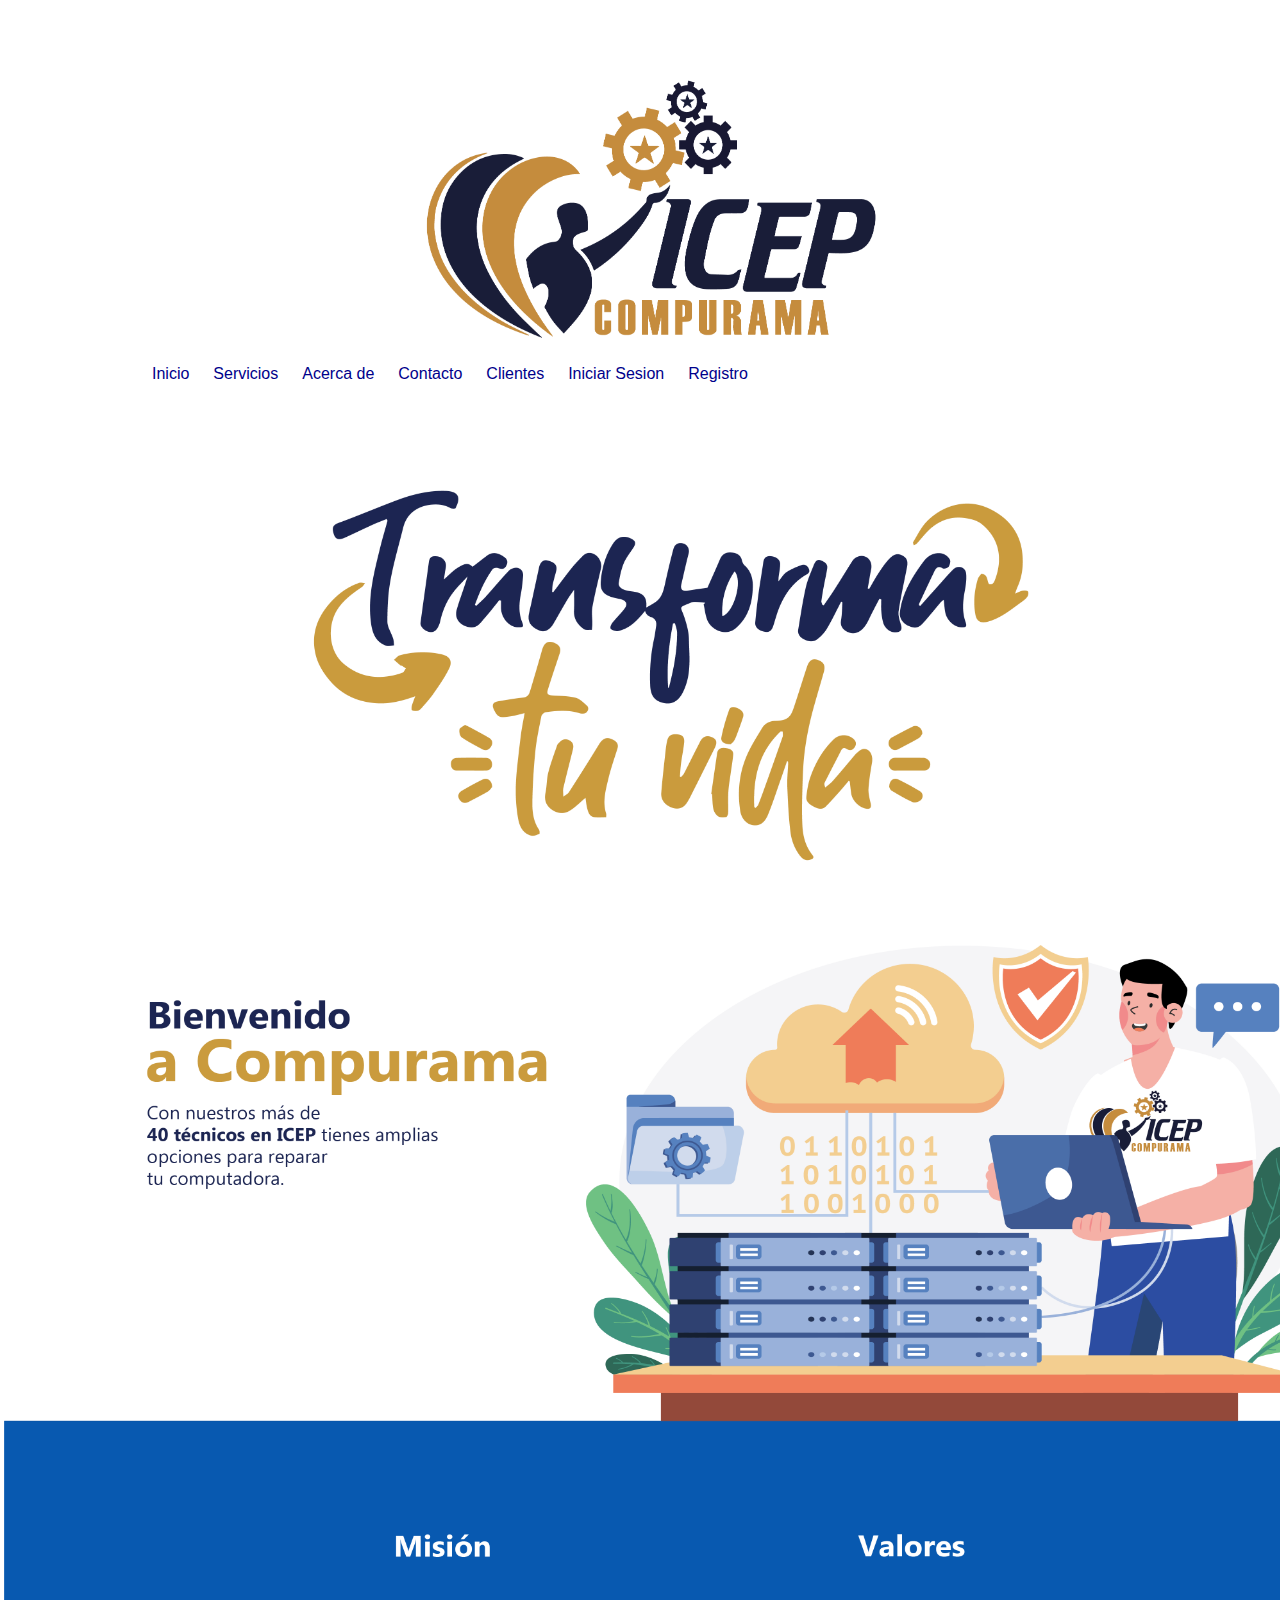
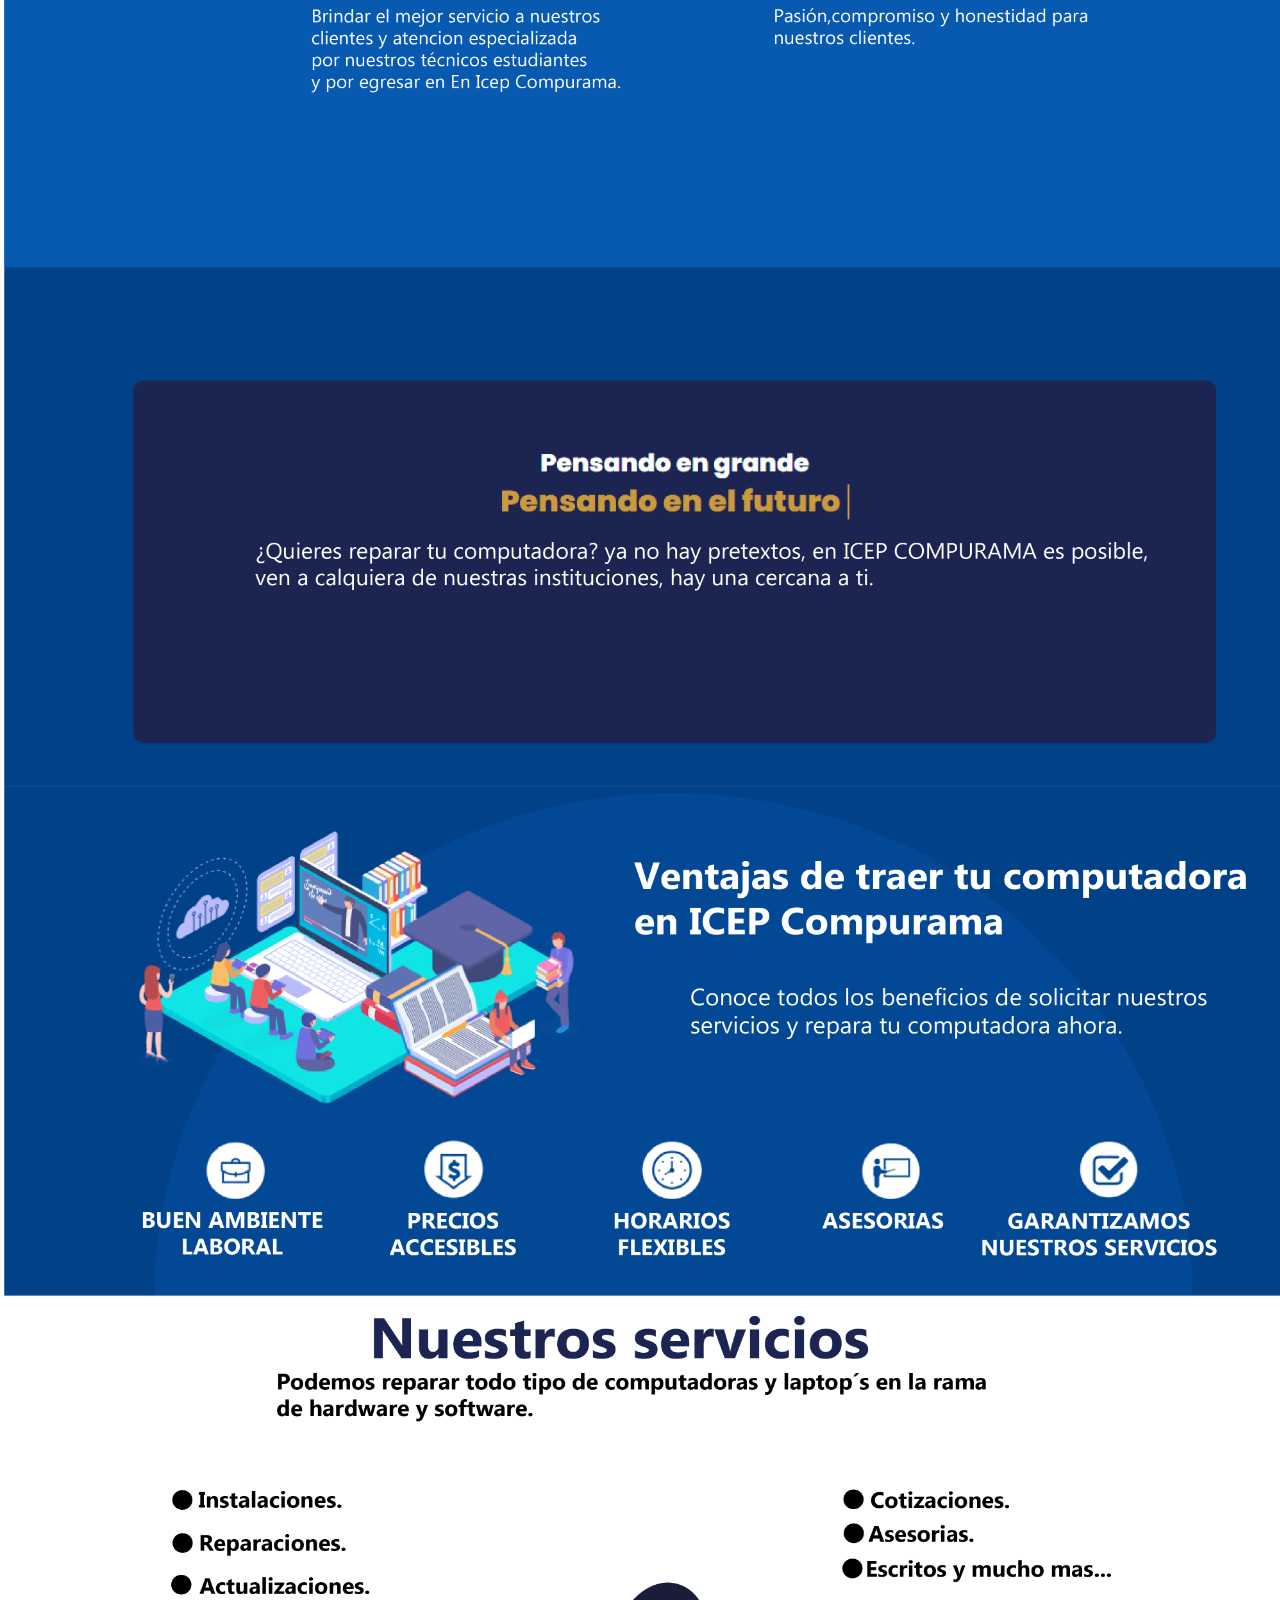
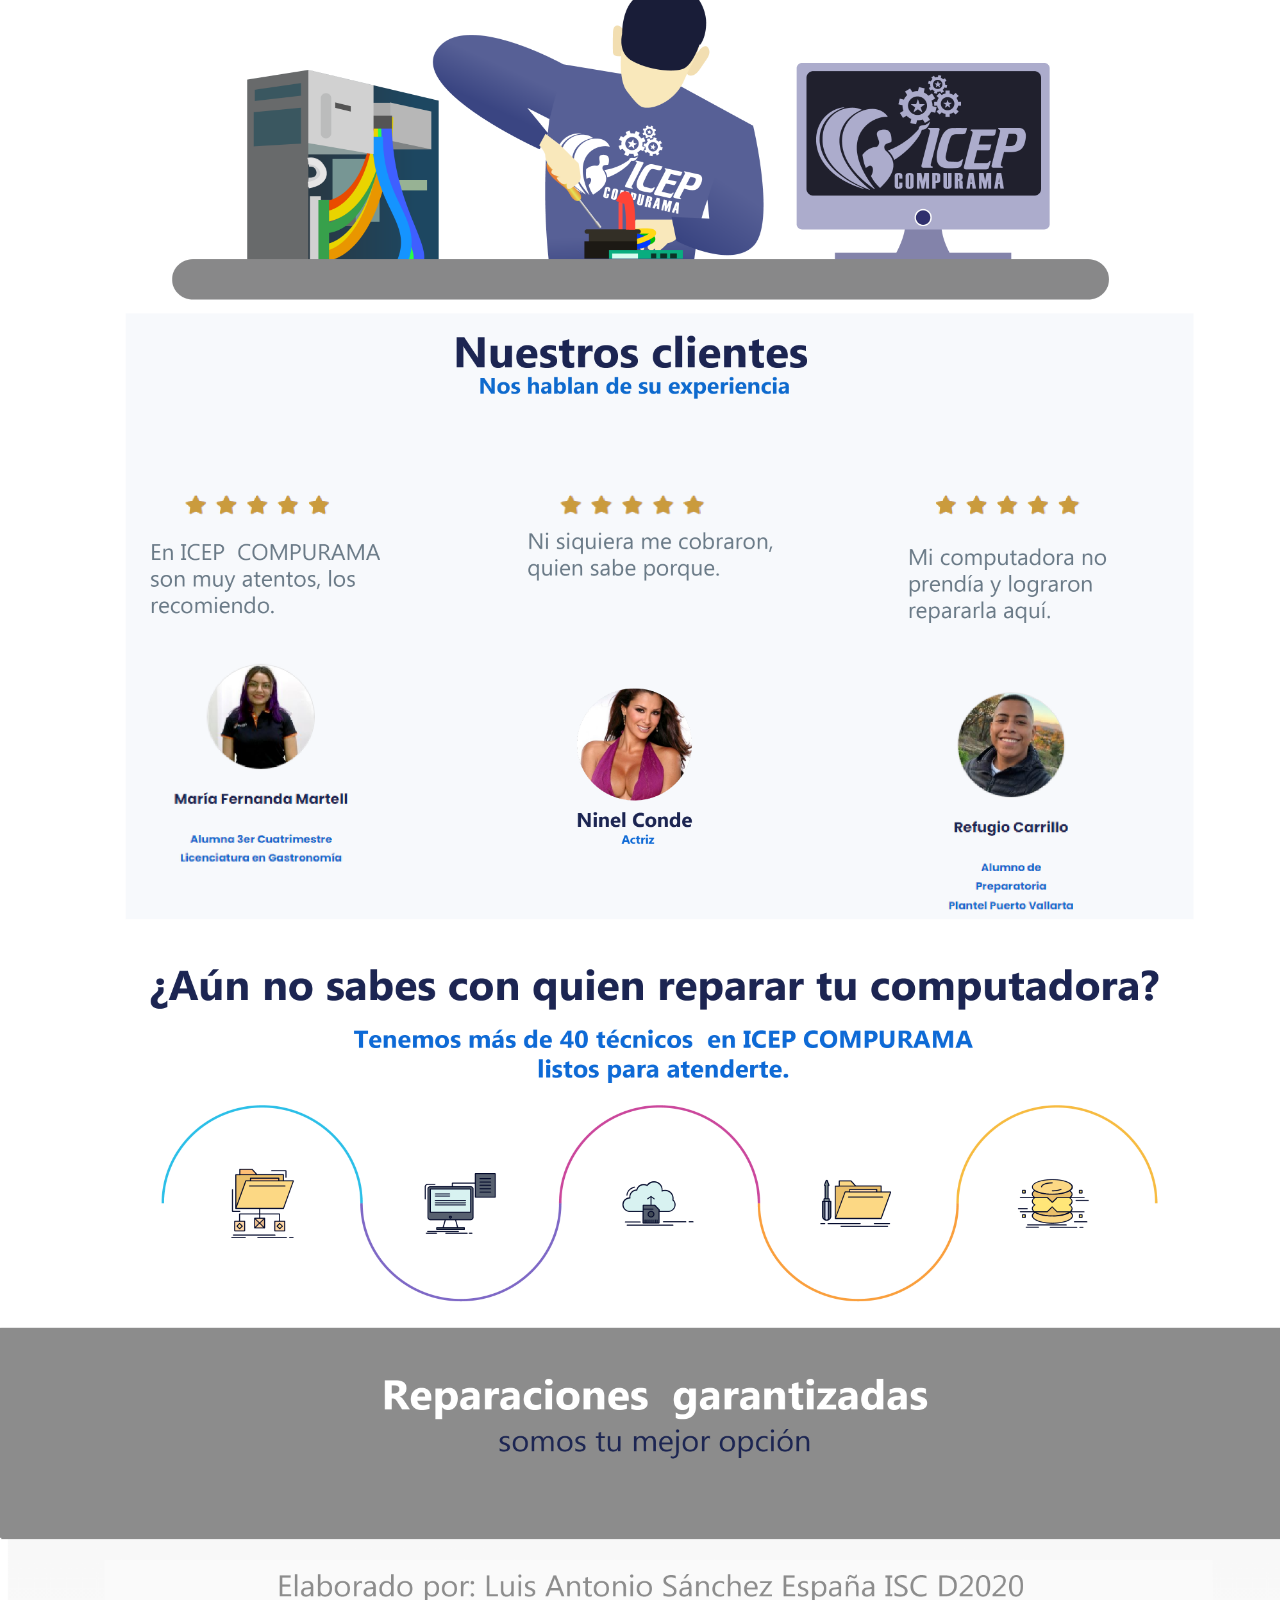
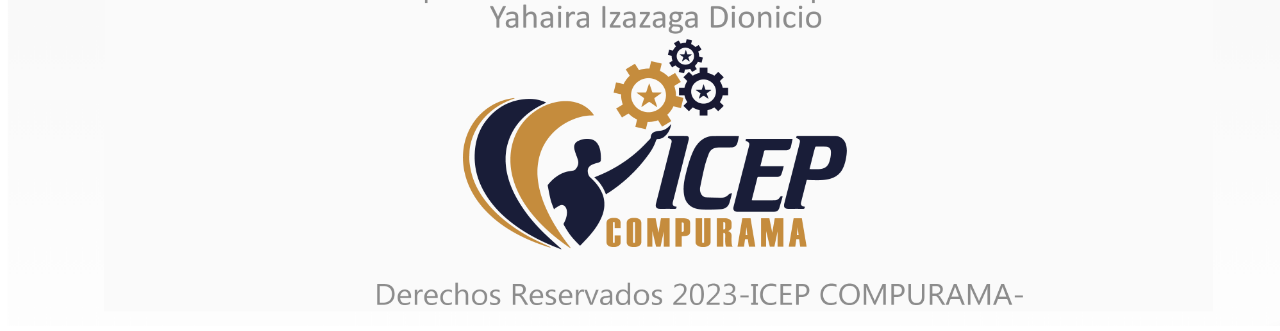
<file: IcepCompurama/index.html>
<!Doctype html>

<html>
	<head>
	<title>Inicio</title>
		<style type="text/css">
			
			*  {
				margin:0px;
				padding:0px;
			}
			
			#header {
				margin:auto;
				width:1000px;
				font-family:Arial, Helvetica, sans-serif;
			}
			
			ul, ol {
				list-style:none;
			}
			
			.nav > li {
				float:left;
			}
			
			.nav li a {
				background-color:white;
				color:darkblue;
				text-decoration:none;
				padding:10px 12px;
				display:block;
			}
			
			.nav li a:hover {
				background-color:gray;
			}
			
			.nav li ul {
				display:none;
				position:absolute;
				min-width:140px;
			}
			
			.nav li:hover > ul {
				display:block;
			}
			
			.nav li ul li {
				position:relative;
			}
			
			.nav li ul li ul {
				right:-140px;
				top:0px;
			}
			
		</style>
	
	<!-- Estos datos estan ocultos-->
		<meta charset="utf-8/-8/>
		<meta name="author"content="Luis Antonio Sanchez España"
		<meta name="description"content="Proyecto ISC D2020"/>
		
		<!-- A partir de aqui se visualizan los datos-->
		
		
		<title>Compurama</title><!-- Este es el titulo de mi pagina web-->
		
	</head>
	<body>
	
	<img class="imagen-centro" src="imagenes/bar1.png" alt="bar1" width="1345" height="351 ">
	<div id="header">
			<ul class="nav">
				<li><a href="index.html">Inicio</a></li>
				<li><a href="servicios.html">Servicios</a>
					<ul>
						
						<!--<a href="Menu.html" target="_blank"> <h1><strong>Regresar al Menu</strong></h1><br/> </a>-->
							
						</li>
					</ul>
				</li>
				<li><a href="acerca de.html">Acerca de</a>
					<ul>
						
					</ul>
				</li>
				<li><a href="contacto.html">Contacto</a></li>
				<li><a href="clientes.html">Clientes</a></li>
				
				<li><a href="iniciar_sesion.html">Iniciar Sesion</a></li>
				<li><a href="Registro.html">Registro</a></li>
				
			</ul>
		</div>
	<!-- Esta es la seccion de Encabezados-->
	
	
	
</strong></h1><br/> </a>

<!-- Esta es la seccion de menu-->

<!-- fin de menu
<a href="index.html" target="_blank"> La Computadora</a>
	<a href="Internet.html" target="_blank"> El internet</a>
	<a href="Web.html" target="_blank"> La Web</a>   -->
	
	
	
	<!-- fin de menu-->
	
	
	<link rel="stylesheet" href="style.css">
	
	
	
	
	
	
		<img class="imagen-centro" src="imagenes/a.png" alt="a" width="1345" height="4734 ">
		
		

<!--<a href="Menu.html" target="_blank"> <h1><strong>Regresar al Menu</strong></h1><br/> </a>
<a href="Menu.html" target="_blank"> <h1><strong><img src="imagenes/regresar.png" alt="regresar" width="204" height="142">-->

<footer>

<!-- <p>Hecho en ICEP con <spam>♥</spam></p>-->

</footer>


	</body>
	
	
	
		
</html>

<!-- ISC D2020 LUIS ANTONIO SANCHEZ ESPAÑA 01/04/2023-->
</file>
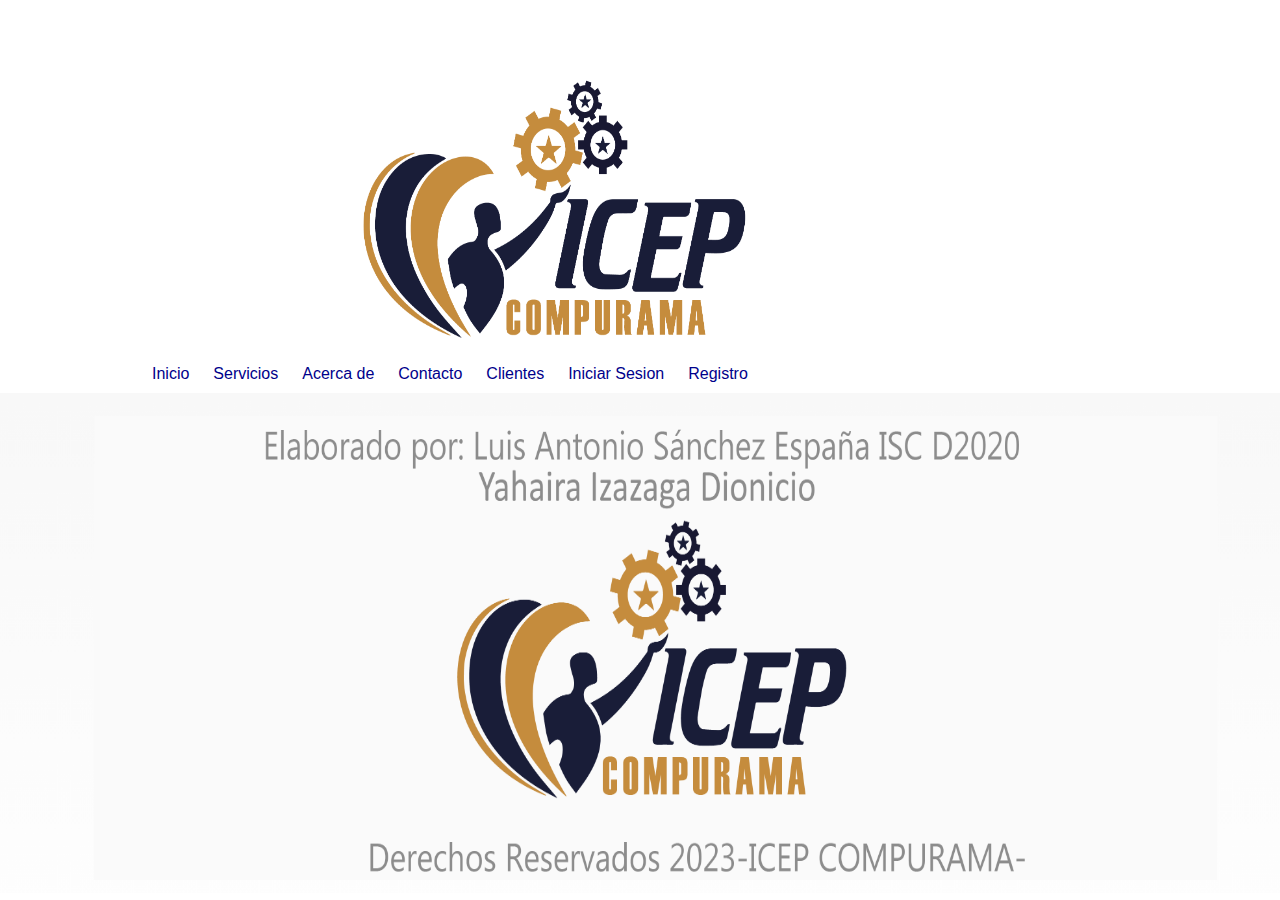
<file: IcepCompurama/acerca de.html>
<!Doctype html>

<html>
	<head>
	<title>Acerca de</title>
		<style type="text/css">
			
			*  {
				margin:0px;
				padding:0px;
			}
			
			#header {
				margin:auto;
				width:1000px;
				font-family:Arial, Helvetica, sans-serif;
			}
			
			ul, ol {
				list-style:none;
			}
			
			.nav > li {
				float:left;
			}
			
			.nav li a {
				background-color:white;
				color:darkblue;
				text-decoration:none;
				padding:10px 12px;
				display:block;
			}
			
			.nav li a:hover {
				background-color:gray;
			}
			
			.nav li ul {
				display:none;
				position:absolute;
				min-width:140px;
			}
			
			.nav li:hover > ul {
				display:block;
			}
			
			.nav li ul li {
				position:relative;
			}
			
			.nav li ul li ul {
				right:-140px;
				top:0px;
			}
			
		</style>
	
	<!-- Estos datos estan ocultos-->
		<meta charset="utf-8/-8/>
		<meta name="author"content="Luis Antonio Sanchez España"
		<meta name="description"content="Proyecto ISC D2020"/>
		
		<!-- A partir de aqui se visualizan los datos-->
		
		
		<title>Compurama</title><!-- Este es el titulo de mi pagina web-->
		
	</head>
	<body>
	<img class="imagen-centro" src="imagenes/bar1.png" alt="bar1" width="1145" height="351 ">
	<div id="header">
			<ul class="nav">
				<li><a href="index.html">Inicio</a></li>
				<li><a href="servicios.html">Servicios</a>
					<ul>
						
						<!--<a href="Menu.html" target="_blank"> <h1><strong>Regresar al Menu</strong></h1><br/> </a>-->
							
						</li>
					</ul>
				</li>
				<li><a href="acerca de.html">Acerca de</a>
					<ul>
						
					</ul>
				</li>
				<li><a href="contacto.html">Contacto</a></li>
				<li><a href="clientes.html">Clientes</a></li>
				<li><a href="iniciar_sesion.html">Iniciar Sesion</a></li>
				<li><a href="Registro.html">Registro</a></li>
			</ul>
		</div>
	<!-- Esta es la seccion de Encabezados-->
	
	
	
</strong></h1><br/> </a>

<!-- Esta es la seccion de menu-->

<!-- fin de menu
<a href="index.html" target="_blank"> La Computadora</a>
	<a href="Internet.html" target="_blank"> El internet</a>
	<a href="Web.html" target="_blank"> La Web</a>   -->
	
	
	
	<!-- fin de menu-->
	
	
	<link rel="stylesheet" href="style.css">
	
	
	
	
	
	
		<img class="imagen-centro" src="imagenes/acerca.png" alt="a" width="1351" height="500 ">
		
		

<!--<a href="Menu.html" target="_blank"> <h1><strong>Regresar al Menu</strong></h1><br/> </a>
<a href="Menu.html" target="_blank"> <h1><strong><img src="imagenes/regresar.png" alt="regresar" width="204" height="142">-->

<footer>

<!-- <p>Hecho en ICEP con <spam>♥</spam></p>-->

</footer>


	</body>
	
	
	
		
</html>

<!-- ISC D2020 LUIS ANTONIO SANCHEZ ESPAÑA 18/02/2023-->
</file>
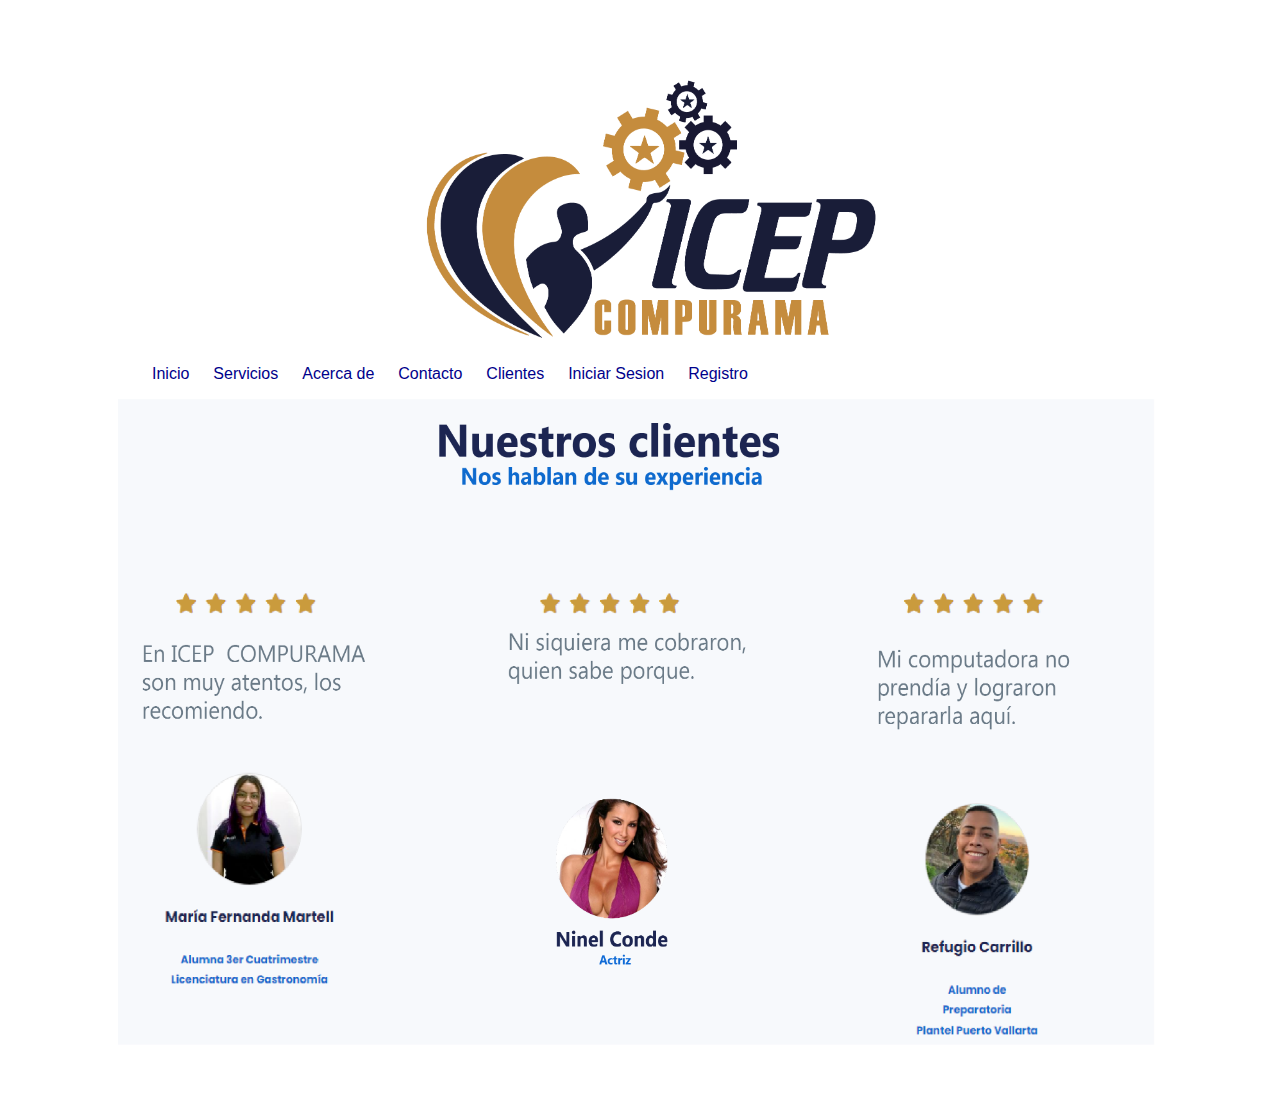
<file: IcepCompurama/clientes.html>
<!Doctype html>

<html>
	<head>
	<title>Clientes</title>
		<style type="text/css">
			
			*  {
				margin:0px;
				padding:0px;
			}
			
			#header {
				margin:auto;
				width:1000px;
				font-family:Arial, Helvetica, sans-serif;
			}
			
			ul, ol {
				list-style:none;
			}
			
			.nav > li {
				float:left;
			}
			
			.nav li a {
				background-color:white;
				color:darkblue;
				text-decoration:none;
				padding:10px 12px;
				display:block;
			}
			
			.nav li a:hover {
				background-color:gray;
			}
			
			.nav li ul {
				display:none;
				position:absolute;
				min-width:140px;
			}
			
			.nav li:hover > ul {
				display:block;
			}
			
			.nav li ul li {
				position:relative;
			}
			
			.nav li ul li ul {
				right:-140px;
				top:0px;
			}
			
		</style>
	
	<!-- Estos datos estan ocultos-->
		<meta charset="utf-8/-8/>
		<meta name="author"content="Luis Antonio Sanchez España"
		<meta name="description"content="Proyecto ISC D2020"/>
		
		<!-- A partir de aqui se visualizan los datos-->
		
		
		<title>Compurama</title><!-- Este es el titulo de mi pagina web-->
		
	</head>
	<body>
	<img class="imagen-centro" src="imagenes/bar1.png" alt="bar1" width="1345" height="351 ">
	<div id="header">
			<ul class="nav">
				<li><a href="index.html">Inicio</a></li>
				<li><a href="servicios.html">Servicios</a>
					<ul>
						
						<!--<a href="Menu.html" target="_blank"> <h1><strong>Regresar al Menu</strong></h1><br/> </a>-->
							
						</li>
					</ul>
				</li>
				<li><a href="acerca de.html">Acerca de</a>
					<ul>
						
					</ul>
				</li>
				<li><a href="contacto.html">Contacto</a></li>
				<li><a href="clientes.html">Clientes</a></li>
				<li><a href="iniciar_sesion.html">Iniciar Sesion</a></li>
				<li><a href="Registro.html">Registro</a></li>
			</ul>
		</div>
	<!-- Esta es la seccion de Encabezados-->
	
	
	
</strong></h1><br/> </a>

<!-- Esta es la seccion de menu-->

<!-- fin de menu
<a href="index.html" target="_blank"> La Computadora</a>
	<a href="Internet.html" target="_blank"> El internet</a>
	<a href="Web.html" target="_blank"> La Web</a>   -->
	
	
	
	<!-- fin de menu-->
	
	
	<link rel="stylesheet" href="style.css">
	
	
	
	
	
	
		<img class="imagen-centro" src="imagenes/clientes.png" alt="a" width="1301" height="700 ">
		
		

<!--<a href="Menu.html" target="_blank"> <h1><strong>Regresar al Menu</strong></h1><br/> </a>
<a href="Menu.html" target="_blank"> <h1><strong><img src="imagenes/regresar.png" alt="regresar" width="204" height="142">-->

<footer>

<!-- <p>Hecho en ICEP con <spam>♥</spam></p>-->

</footer>



<?php 

	$conexion=mysqli_connect('localhost','root','','pruebas');

 ?>





	</body>
	
	
	
		
</html>

<!-- ISC D2020 LUIS ANTONIO SANCHEZ ESPAÑA 18/02/2023-->
</file>
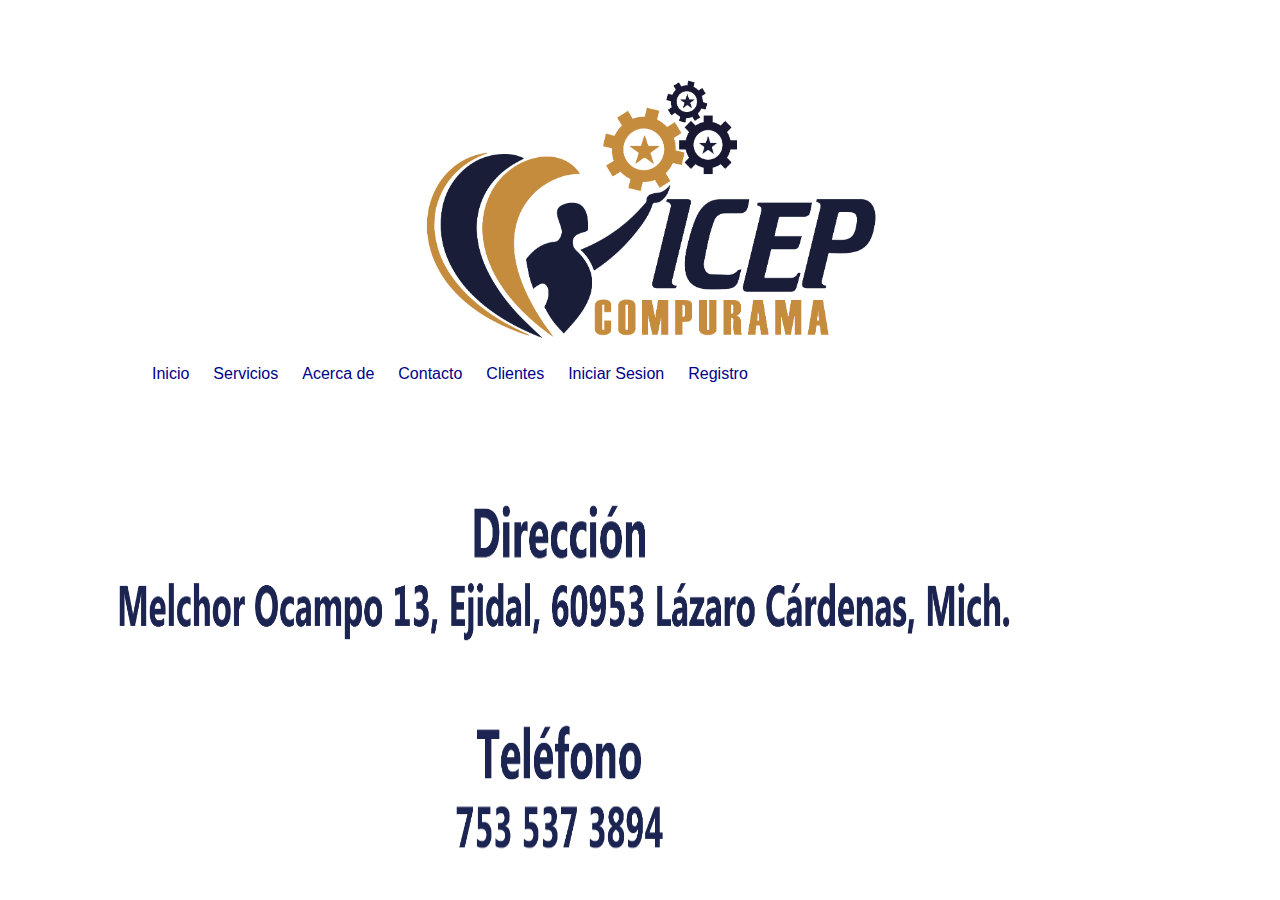
<file: IcepCompurama/contacto.html>
<!Doctype html>

<html>
	<head>
	<title>Contacto</title>
		<style type="text/css">
			
			*  {
				margin:0px;
				padding:0px;
			}
			
			#header {
				margin:auto;
				width:1000px;
				font-family:Arial, Helvetica, sans-serif;
			}
			
			ul, ol {
				list-style:none;
			}
			
			.nav > li {
				float:left;
			}
			
			.nav li a {
				background-color:white;
				color:darkblue;
				text-decoration:none;
				padding:10px 12px;
				display:block;
			}
			
			.nav li a:hover {
				background-color:gray;
			}
			
			.nav li ul {
				display:none;
				position:absolute;
				min-width:140px;
			}
			
			.nav li:hover > ul {
				display:block;
			}
			
			.nav li ul li {
				position:relative;
			}
			
			.nav li ul li ul {
				right:-140px;
				top:0px;
			}
			
		</style>
	
	<!-- Estos datos estan ocultos-->
		<meta charset="utf-8/-8/>
		<meta name="author"content="Luis Antonio Sanchez España"
		<meta name="description"content="Proyecto ISC D2020"/>
		
		<!-- A partir de aqui se visualizan los datos-->
		
		
		<title>Compurama</title><!-- Este es el titulo de mi pagina web-->
		
	</head>
	<body>
	<img class="imagen-centro" src="imagenes/bar1.png" alt="bar1" width="1345" height="351 ">
	<div id="header">
			<ul class="nav">
				<li><a href="index.html">Inicio</a></li>
				<li><a href="servicios.html">Servicios</a>
					<ul>
						
						<!--<a href="Menu.html" target="_blank"> <h1><strong>Regresar al Menu</strong></h1><br/> </a>-->
							
						</li>
					</ul>
				</li>
				<li><a href="acerca de.html">Acerca de</a>
					<ul>
						
					</ul>
				</li>
				<li><a href="contacto.html">Contacto</a></li>
				<li><a href="clientes.html">Clientes</a></li>
				<li><a href="iniciar_sesion.html">Iniciar Sesion</a></li>
				<li><a href="Registro.html">Registro</a></li>
			</ul>
		</div>
	<!-- Esta es la seccion de Encabezados-->
	
	
	
</strong></h1><br/> </a>

<!-- Esta es la seccion de menu-->

<!-- fin de menu
<a href="index.html" target="_blank"> La Computadora</a>
	<a href="Internet.html" target="_blank"> El internet</a>
	<a href="Web.html" target="_blank"> La Web</a>   -->
	
	
	
	<!-- fin de menu-->
	
	
	<link rel="stylesheet" href="style.css">
	
	<article>
	
	
	
	
		<img class="imagen-centro" src="imagenes/contacto.png" alt="a" width="1145" height="500 ">
		
		

<!--<a href="Menu.html" target="_blank"> <h1><strong>Regresar al Menu</strong></h1><br/> </a>
<a href="Menu.html" target="_blank"> <h1><strong><img src="imagenes/regresar.png" alt="regresar" width="204" height="142">-->

<footer>

<!-- <p>Hecho en ICEP con <spam>♥</spam></p>-->

</footer>


	</body>
	
	
	
		
</html>

<!-- ISC D2020 LUIS ANTONIO SANCHEZ ESPAÑA 01/04/2023-->
</file>
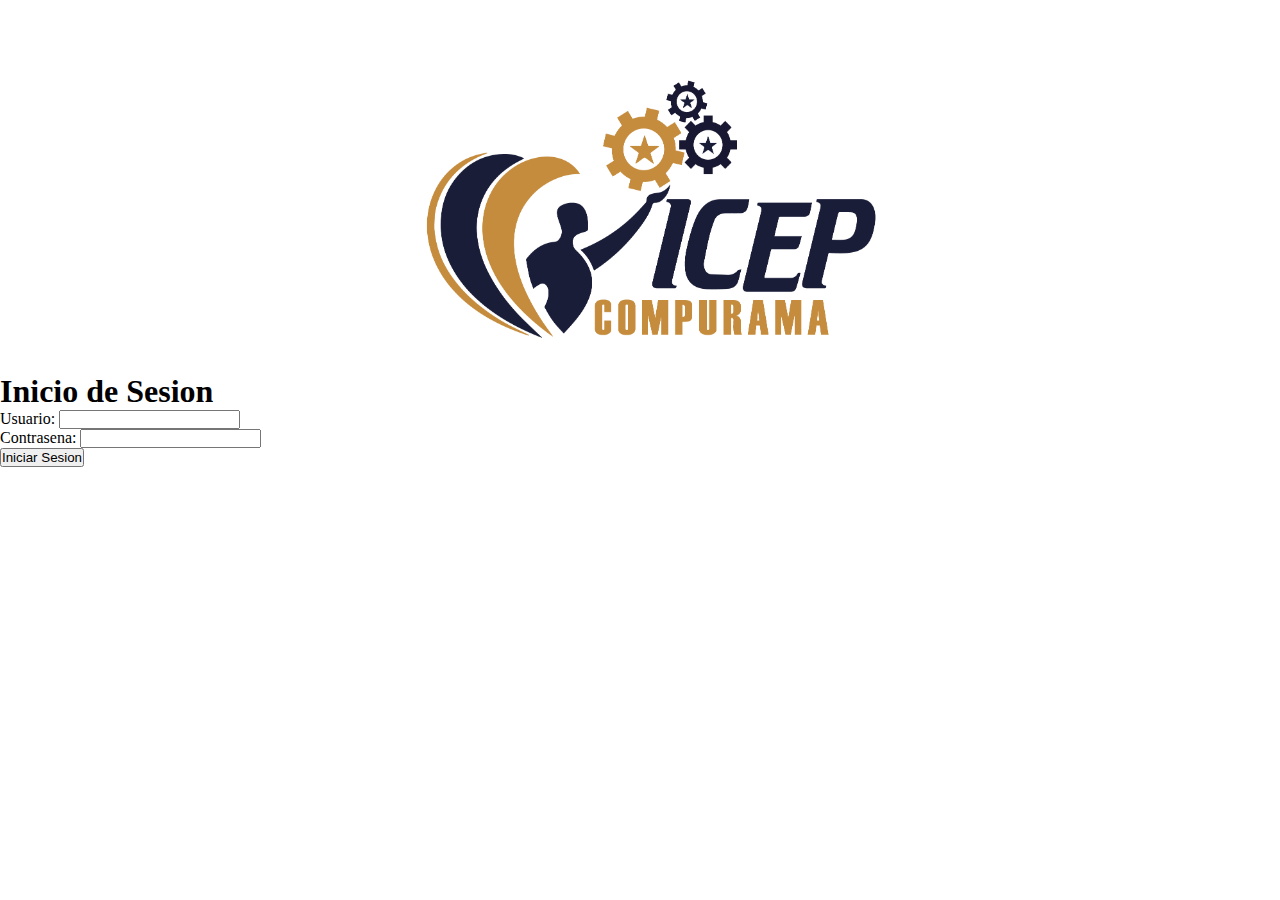
<file: IcepCompurama/iniciar_sesion.html>
<!DOCTYPE html>
<html>
  <head>
    <title>Inicio de Sesion</title>

    <style type="text/css">
			
      *  {
        margin:0px;
        padding:0px;
      }
      
      #header {
        margin:auto;
        width:1000px;
        font-family:Arial, Helvetica, sans-serif;
      }
      
      ul, ol {
        list-style:none;
      }
      
      .nav > li {
        float:left;
      }
      
      .nav li a {
        background-color:white;
        color:darkblue;
        text-decoration:none;
        padding:10px 12px;
        display:block;
      }
      
      .nav li a:hover {
        background-color:gray;
      }
      
      .nav li ul {
        display:none;
        position:absolute;
        min-width:140px;
      }
      
      .nav li:hover > ul {
        display:block;
      }
      
      .nav li ul li {
        position:relative;
      }
      
      .nav li ul li ul {
        right:-140px;
        top:0px;
      }
  
     
  
        
          
    
  
      
    </style>




  </head>
  <body>
    <img class="imagen-centro" src="imagenes/bar1.png" alt="bar1" width="1345" height="351 ">
    <div id="header">
        <ul class="nav">
          
          
				
          
          
        </ul>
      </div>
    <!-- Esta es la seccion de Encabezados-->
    
    
    
  </strong></h1><br/> </a>
  
  <!-- Esta es la seccion de menu-->
  
  <!-- fin de menu
  <a href="index.html" target="_blank"> La Computadora</a>
    <a href="Internet.html" target="_blank"> El internet</a>
    <a href="Web.html" target="_blank"> La Web</a>   -->
    
    
    
    <!-- fin de menu-->
    
    
    <link rel="stylesheet" href="style.css">
  





    <h1>Inicio de Sesion</h1>

    <form action="validar_login.php" method="POST">
      <label for="usuario">Usuario:</label>
      <input type="text" name="usuario" id="usuario"><br>

      <label for="contrasena">Contrasena:</label>
      <input type="password" name="contrasena" id="contrasena"><br>

      <input type="submit" value="Iniciar Sesion">
    </form>

  </body>
</html>
</file>
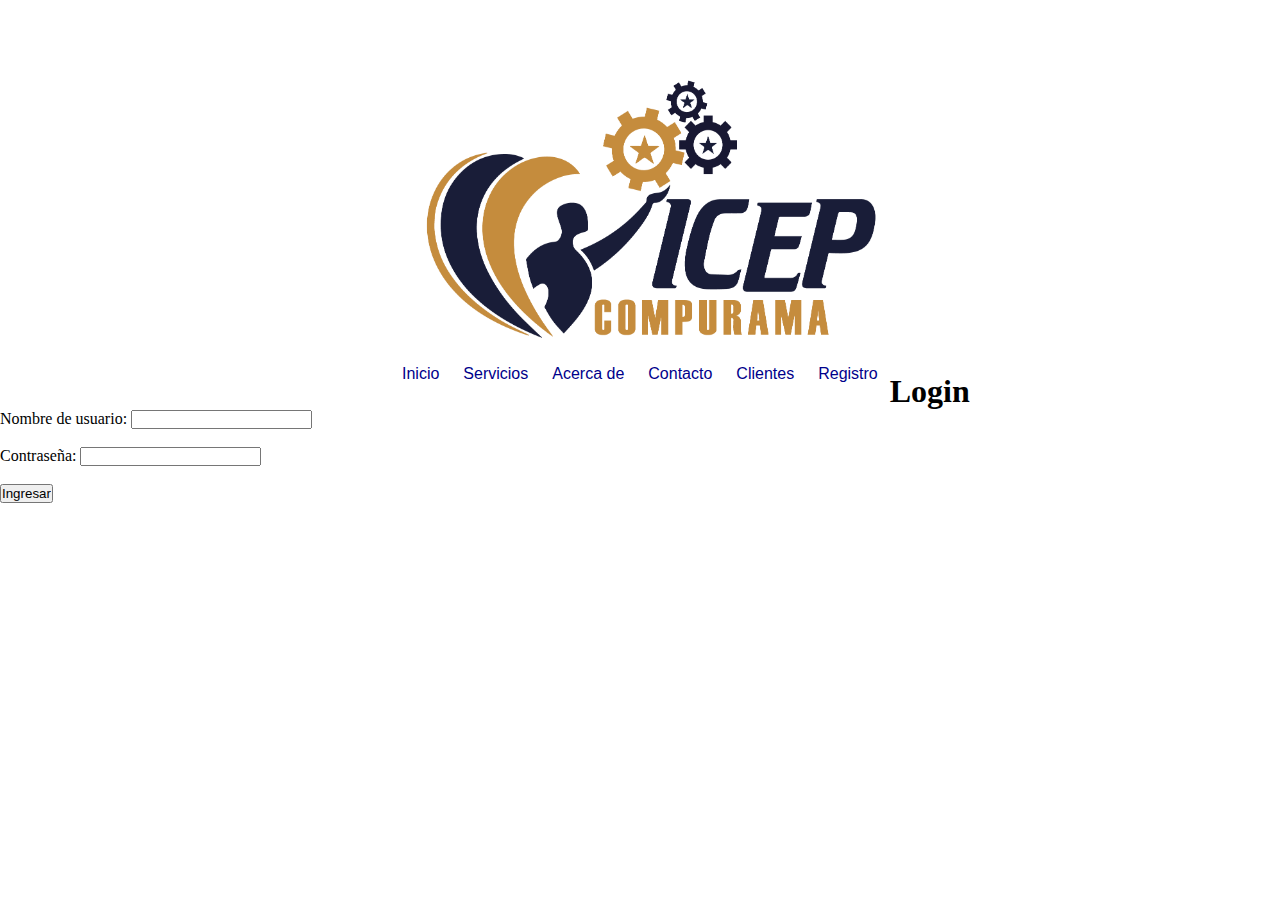
<file: IcepCompurama/login.html>
<!DOCTYPE html>
<html>
<head>

	<?php

$conexion=mysqli_connect('localhost','root','','pruebas');
if($conexion){
echo'conecxion exitosa';
}else{
echo 'no se conecto';
}
?>




	<title>Login</title>


	<style type="text/css">
			
		*  {
			margin:0px;
			padding:0px;
		}
		
		#header {
			margin:auto;
			width:500px;
			font-family:Arial, Helvetica, sans-serif;
		}
		
		ul, ol {
			list-style:none;
		}
		
		.nav > li {
			float:left;
		}
		
		.nav li a {
			background-color:white;
			color:darkblue;
			text-decoration:none;
			padding:10px 12px;
			display:block;
		}
		
		.nav li a:hover {
			background-color:gray;
		}
		
		.nav li ul {
			display:none;
			position:absolute;
			min-width:140px;
		}
		
		.nav li:hover > ul {
			display:block;
		}
		
		.nav li ul li {
			position:relative;
		}
		
		.nav li ul li ul {
			right:-140px;
			top:0px;
		}
		
	</style>










</head>
<body>

	<img class="imagen-centro" src="imagenes/bar1.png" alt="bar1" width="1345" height="351 ">
	<div id="header">
			<ul class="nav">
				<li><a href="index.html">Inicio</a></li>
				<li><a href="servicios.html">Servicios</a>
					<ul>
						
						<!--<a href="Menu.html" target="_blank"> <h1><strong>Regresar al Menu</strong></h1><br/> </a>-->
							
						</li>
					</ul>
				</li>
				<li><a href="acerca de.html">Acerca de</a>
					<ul>
						
					</ul>
				</li>
				<li><a href="contacto.html">Contacto</a></li>
				<li><a href="clientes.html">Clientes</a></li>
				<li><a href="Registro.html">Registro</a></li>
				
				
			</ul>
		</div>
	<!-- Esta es la seccion de Encabezados-->
	
	
	
</strong></h1><br/> </a>

<!-- Esta es la seccion de menu-->

<!-- fin de menu
<a href="index.html" target="_blank"> La Computadora</a>
	<a href="Internet.html" target="_blank"> El internet</a>
	<a href="Web.html" target="_blank"> La Web</a>   -->
	
	
	
	<!-- fin de menu-->
	
	
	<link rel="stylesheet" href="style.css">
	
	
	
	
	
	
		
		








	<h1>Login</h1>


	<article>
	<form onsubmit="return validar();">
		<label>Nombre de usuario:</label>
		<input type="text" id="username" name="username"><br><br>
		<label>Contraseña:</label>
		<input type="password" id="password" name="password"><br><br>
		<input type="submit" value="Ingresar">
	</form>

	

	<script>
		function validar() {
			var username = document.getElementById("username").value;
			var password = document.getElementById("password").value;

			if (username == "icep" ,"luis"&& password == "lazaro","pato") {
				window.location.href = "http://localhost/IcepCompurama/usuarios.php";
				return false; // 
				alert("Nombre de usuario o contraseña incorrectos");
				return false;
			}
		}
	</script>
	</article>
</body>
</html>
</file>
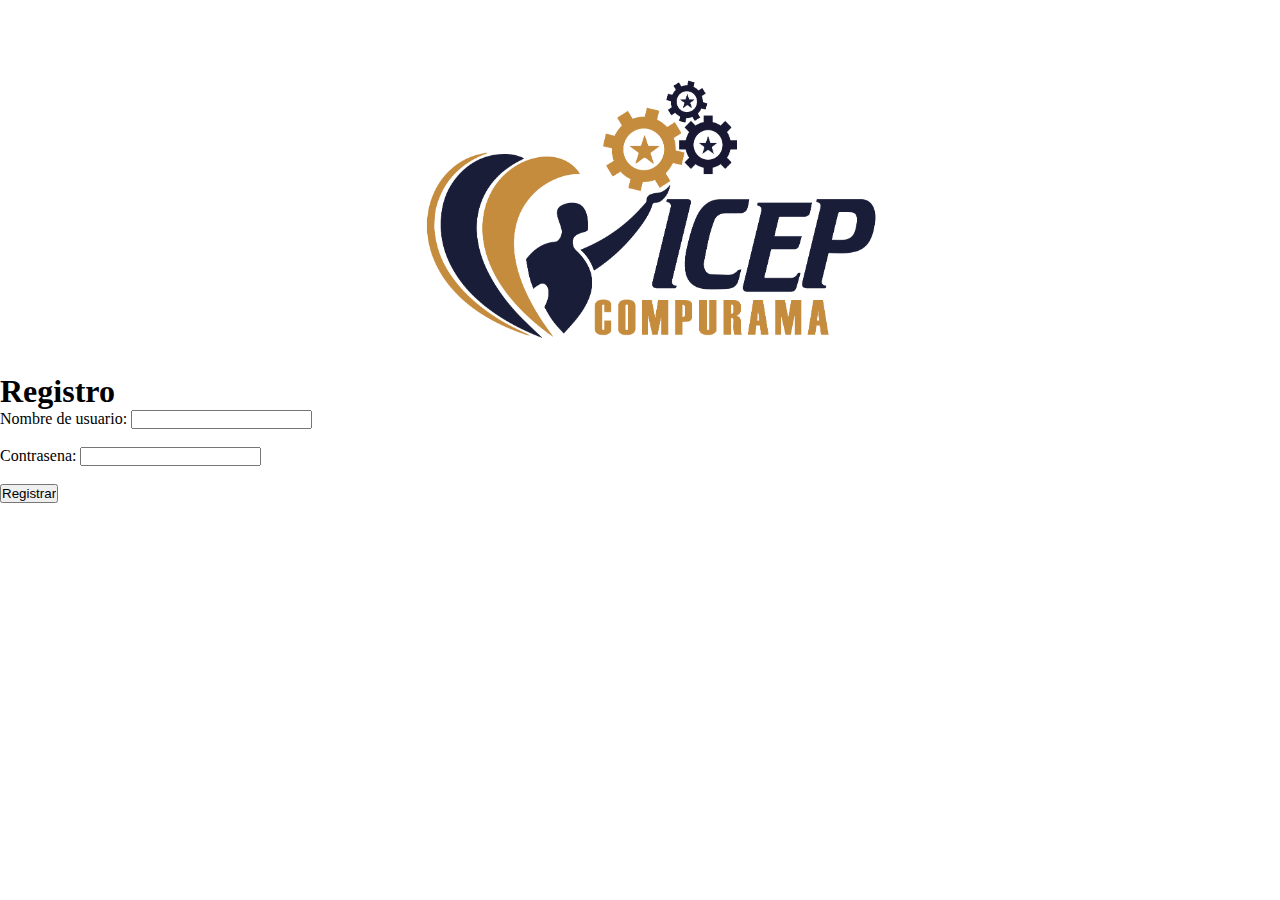
<file: IcepCompurama/Registro.html>
<!DOCTYPE html>
<html>
  <head>
    <title>Inicio de sesión</title>

    <style type="text/css">
			
      *  {
        margin:0px;
        padding:0px;
      }
      
      #header {
        margin:auto;
        width:500px;
        font-family:Arial, Helvetica, sans-serif;
      }
      
      ul, ol {
        list-style:none;
      }
      
      .nav > li {
        float:left;
      }
      
      .nav li a {
        background-color:white;
        color:darkblue;
        text-decoration:none;
        padding:10px 12px;
        display:block;
      }
      
      .nav li a:hover {
        background-color:gray;
      }
      
      .nav li ul {
        display:none;
        position:absolute;
        min-width:140px;
      }
      
      .nav li:hover > ul {
        display:block;
      }
      
      .nav li ul li {
        position:relative;
      }
      
      .nav li ul li ul {
        right:-140px;
        top:0px;
      }
  
     
  
        
          
    
  
      
    </style>




  </head>
  <body>
    <img class="imagen-centro" src="imagenes/bar1.png" alt="bar1" width="1345" height="351 ">
    <div id="header">
        <ul class="nav">
          
          
				
          
          
        </ul>
      </div>
    <!-- Esta es la seccion de Encabezados-->
    
    
    
  </strong></h1><br/> </a>
  
  <!-- Esta es la seccion de menu-->
  
  <!-- fin de menu
  <a href="index.html" target="_blank"> La Computadora</a>
    <a href="Internet.html" target="_blank"> El internet</a>
    <a href="Web.html" target="_blank"> La Web</a>   -->
    
    
    
    <!-- fin de menu-->
    
    
    <link rel="stylesheet" href="style.css">
  



    <h1>Registro</h1>

<form action="Guardar_Usuario.php" method="post">

    <label for="username">Nombre de usuario:</label>
    <input type="text" id="username" name="username"><br><br>
    
    <label for="password">Contrasena:</label>
    <input type="password" id="password" name="password"><br><br>
    
    <input type="submit" value="Registrar">
  </form>
</file>
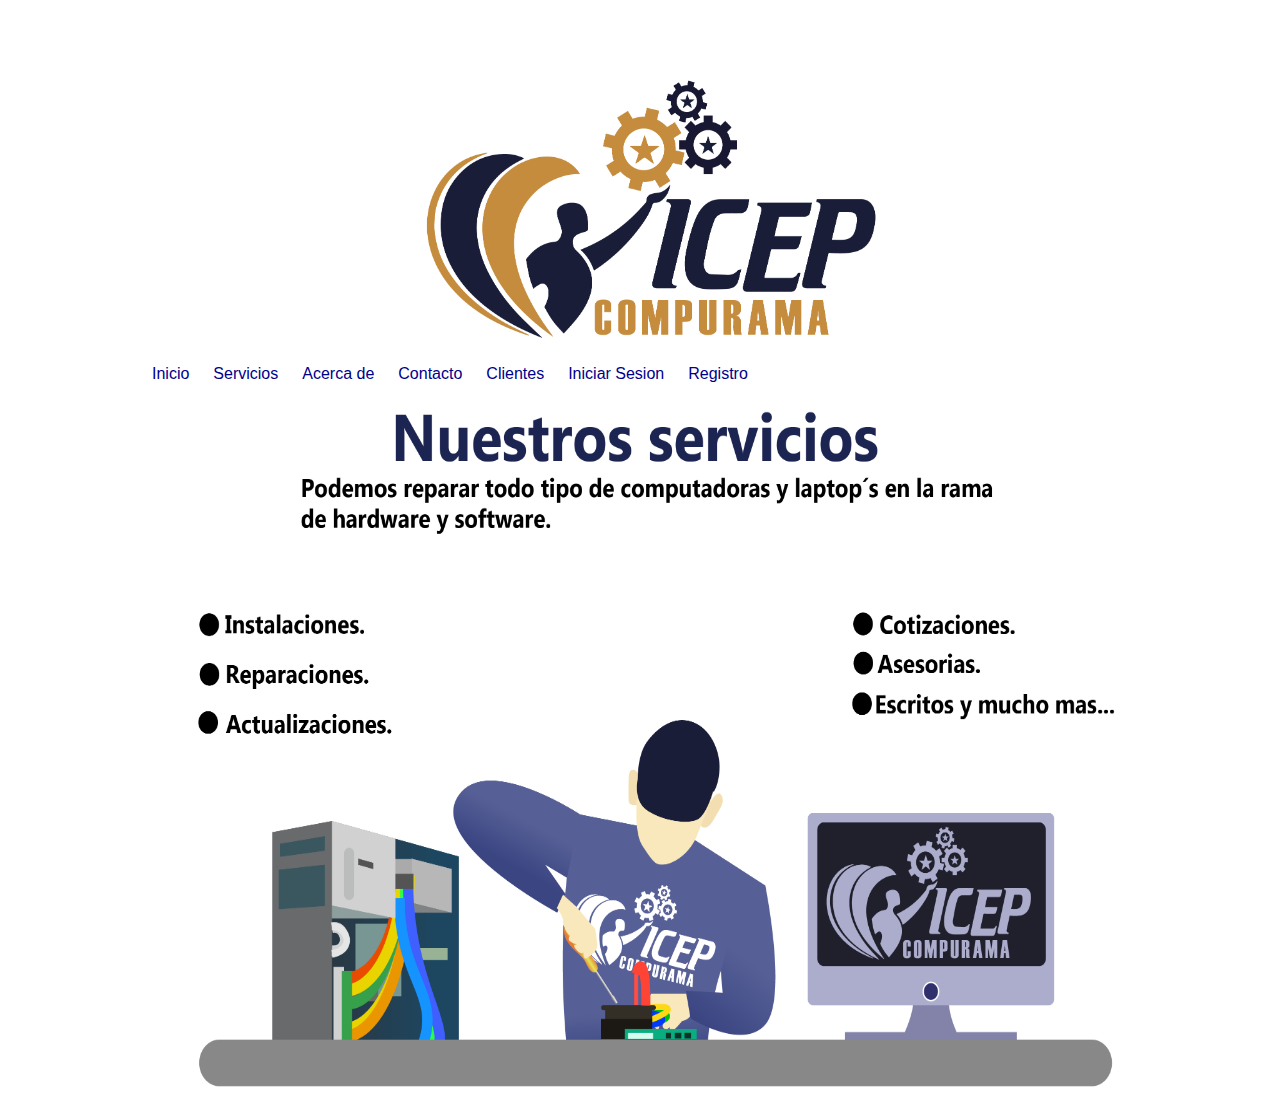
<file: IcepCompurama/servicios.html>
<!Doctype html>

<html>
	<head>
	<title>Servicios</title>
		<style type="text/css">
			
			*  {
				margin:0px;
				padding:0px;
			}
			
			#header {
				margin:auto;
				width:1000px;
				font-family:Arial, Helvetica, sans-serif;
			}
			
			ul, ol {
				list-style:none;
			}
			
			.nav > li {
				float:left;
			}
			
			.nav li a {
				background-color:white;
				color:darkblue;
				text-decoration:none;
				padding:10px 12px;
				display:block;
			}
			
			.nav li a:hover {
				background-color:gray;
			}
			
			.nav li ul {
				display:none;
				position:absolute;
				min-width:140px;
			}
			
			.nav li:hover > ul {
				display:block;
			}
			
			.nav li ul li {
				position:relative;
			}
			
			.nav li ul li ul {
				right:-140px;
				top:0px;
			}
			
		</style>
	
	<!-- Estos datos estan ocultos-->
		<meta charset="utf-8/-8/>
		<meta name="author"content="Luis Antonio Sanchez España"
		<meta name="description"content="Proyecto ISC D2020"/>
		
		<!-- A partir de aqui se visualizan los datos-->
		
		
		<title>Compurama</title><!-- Este es el titulo de mi pagina web-->
		
	</head>
	<body>
	<img class="imagen-centro" src="imagenes/bar1.png" alt="bar1" width="1345" height="351 ">
	<div id="header">
			<ul class="nav">
				<li><a href="index.html">Inicio</a></li>
				<li><a href="servicios.html">Servicios</a>
					<ul>
						
						<!--<a href="Menu.html" target="_blank"> <h1><strong>Regresar al Menu</strong></h1><br/> </a>-->
							
						</li>
					</ul>
				</li>
				<li><a href="acerca de.html">Acerca de</a>
					<ul>
						
					</ul>
				</li>
				<li><a href="contacto.html">Contacto</a></li>
				<li><a href="clientes.html">Clientes</a></li>
				<li><a href="iniciar_sesion.html">Iniciar Sesion</a></li>
				<li><a href="Registro.html">Registro</a></li>
			</ul>
		</div>
	<!-- Esta es la seccion de Encabezados-->
	
	
	
</strong></h1><br/> </a>

<!-- Esta es la seccion de menu-->

<!-- fin de menu
<a href="index.html" target="_blank"> La Computadora</a>
	<a href="Internet.html" target="_blank"> El internet</a>
	<a href="Web.html" target="_blank"> La Web</a>   -->
	
	
	
	<!-- fin de menu-->
	
	
	<link rel="stylesheet" href="style.css">
	
	<article>
	
	
	
	
		<img class="imagen-centro" src="imagenes/servicios.png" alt="a" width="1301" height="700 ">
		
		

<!--<a href="Menu.html" target="_blank"> <h1><strong>Regresar al Menu</strong></h1><br/> </a>
<a href="Menu.html" target="_blank"> <h1><strong><img src="imagenes/regresar.png" alt="regresar" width="204" height="142">-->

<footer>

<!-- <p>Hecho en ICEP con <spam>♥</spam></p>-->

</footer>


	</body>
	
	
	
		
</html>

<!-- ISC D2020 LUIS ANTONIO SANCHEZ ESPAÑA 01/04/2023-->
</file>
<file: IcepCompurama/style.css>
/*{
				margin:0;
				padding:0;
			}
			body{
			}
			
			header {
				margin:auto;
				width:200px;
				font-family:Arial, Helvetica, sans-serif;
				
			}
			
			ul, ol {
				list-style:none;
			}
			
			nav > li {
				float:left;
			}
			
			nav li a {
				background-color:white;
				color:darkblue;
				text-decoration:none;
				padding:10px 5px;
				display:block;
			}
			
			nav li a:hover {
				background-color:gray;
			}
			
			nav li ul {
				display:none;
				position:absolute;
				min-width:140px;
			}
			
			nav li:hover > ul {
				display:block;
			}
			
			nav li ul li {
				position:relative;
			}
			
			nav li ul li ul {
				right:-140px;
				top:0px;
			}
			*/
			
			*{
	margin: 0;
	padding: 0;
}

body{
	background-color:white;
	
	

}
.imagen-izquierda{
	float:left;
	
}
.imagen-derecha{
	float:right;
	}
.imagen-centro{
	float:middle;

	
}
 footer{
	 background-color: aqua;
	 width: 50%;
	 margin: 0 auto;
	 
 }
 
 footer p{
	 font-family:verdana, geneva, tahoma, sans-serif;
	 font-size: 20pt;
	 text-align: center;
	 
 }
 
 footer p spam{
	 color: red;
}
</file>
